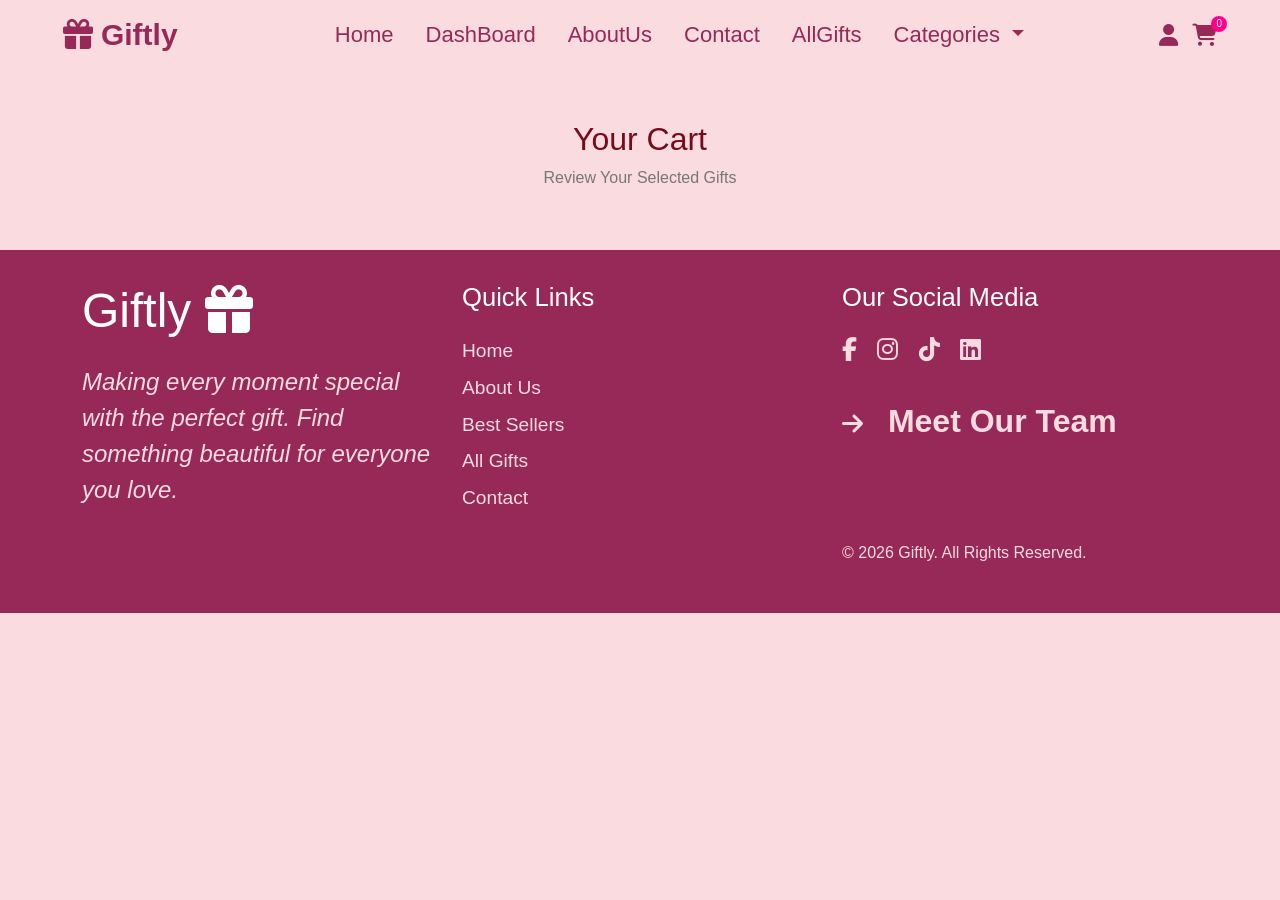
<file: html/cart.html>
<!DOCTYPE html>
<html lang="en">

<head>
    <meta charset="UTF-8">
    <meta name="viewport" content="width=device-width, initial-scale=1.0">
    <title>Giftly - Cart</title>
    <link rel="stylesheet" href="https://cdnjs.cloudflare.com/ajax/libs/font-awesome/6.5.2/css/all.min.css">
    <link href="https://cdn.jsdelivr.net/npm/bootstrap@5.3.8/dist/css/bootstrap.min.css" rel="stylesheet"
        integrity="sha384-sRIl4kxILFvY47J16cr9ZwB07vP4J8+LH7qKQnuqkuIAvNWLzeN8tE5YBujZqJLB" crossorigin="anonymous">

    <link rel="stylesheet" href="../css/style.css">
    <link rel="stylesheet" href="../css/nav-foot.css">

</head>

<body>
    <header>
        <input type="checkbox" id="check">
        <label for="check" class="fa-solid fa-bars"></label>
        <p id="logo"><a href=""><i class="fa-solid fa-gift"></i> Giftly</a></p>
        <nav>
            <ul>
                <li><a href="../index.html">Home</a></li>
                <li><a href="dashboard.html#dashboard" id="dashboard">DashBoard</a></li>
                <li><a href="../index.html#about">AboutUs</a></li>
                <li><a href="../index.html#contact">Contact</a></li>
                <li><a href="allgift.html">AllGifts</a></li>
                <li class="nav-item dropdown">
                    <a class="nav-link dropdown-toggle" href="#" role="button" data-bs-toggle="dropdown"> Categories
                    </a>
                    <ul class="dropdown-menu">
                        <li><a class="dropdown-item" href="allgift.html#women-gifts">Women</a></li>
                        <li><a class="dropdown-item" href="allgift.html#men-gifts">Men</a></li>
                        <li><a class="dropdown-item" href="allgift.html#children-gifts">Children</a></li>
                        <li><a class="dropdown-item" href="categories.html">AllCategories</a></li>
                    </ul>
                </li>
            </ul>
        </nav>
        <div class="icons">
            <a href="../html/login.html" class="fa-solid fa-user"></a>
            <div class="cart-icon">
                <a href="../html/cart.html" class="fa-solid fa-cart-shopping"></a>
                <span class="cart-count">0</span>
            </div> 
        </div>
    </header>

    <main>
        <h2 id="carthead">Your Cart</h2>
        <p>Review Your Selected Gifts</p>
        <div class="cart-content">
            <div class="cart-items"></div>
            <div class="order-summary">
                <h2>Order Summary</h2>
                <p>
                    Subtotal:
                    <span id="subtotal">0 EGP</span>
                </p>
                <p>
                    Shipping:
                    <span id="shipping">500 EGP</span>
                </p>
                <hr>
                <h3>
                    Total:
                    <span id="total">0 EGP</span>
                </h3>
                <button>Checkout</button>
            </div>
        </div>
    </main>

    <footer class="footer">
        <div class="container">
            <div class="row g-4">
                <div class="col-md-4">
                    <div class="foot-1">
                        <h2>Giftly <i class="fa-solid fa-gift"></i></h2>
                        <p>Making every moment special with the perfect gift. Find something beautiful for everyone you
                            love.</p>
                    </div>
                </div>
                <div class="col-md-4">
                    <div class="foot-2">
                        <h3>Quick Links</h3>
                        <ul>
                            <li><a href="../index.html">Home</a></li>
                            <li><a href="../index.html#about">About Us</a></li>
                            <li><a href="../index.html#gift-collection">Best Sellers</a></li>
                            <li><a href="allgift.html">All Gifts</a></li>
                            <li><a href="../index.html#contact">Contact</a></li>
                        </ul>
                    </div>

                </div>
                <div class="col-md-4">
                    <div class="foot-3 mb-5">
                        <h3>Our Social Media</h3>
                        <a href="#"><i class="fa-brands fa-facebook-f"></i></a>
                        <a href="#"><i class="fa-brands fa-instagram"></i></a>
                        <a href="#"><i class="fa-brands fa-tiktok"></i></a>
                        <a href=""><i class="fa-brands fa-linkedin"></i></a>
                        <p class="team-link">
                            <i class="fa-solid fa-arrow-right"></i>
                            <a href="Teamwork.html">Meet Our Team</a>
                        </p>
                    </div>
                    <p class="pt-5">&copy; 2026 Giftly. All Rights Reserved.</p>
                </div>
            </div>
        </div>

    </footer>

    <script src="../js/main.js"></script>
    <script src="../js/cart.js"></script>
    <script src="../js/cart-page.js"></script>
    <script src="https://cdn.jsdelivr.net/npm/bootstrap@5.3.8/dist/js/bootstrap.bundle.min.js"
        integrity="sha384-FKyoEForCGlyvwx9Hj09JcYn3nv7wiPVlz7YYwJrWVcXK/BmnVDxM+D2scQbITxI"
        crossorigin="anonymous"></script>
</body>

</html>
</file>
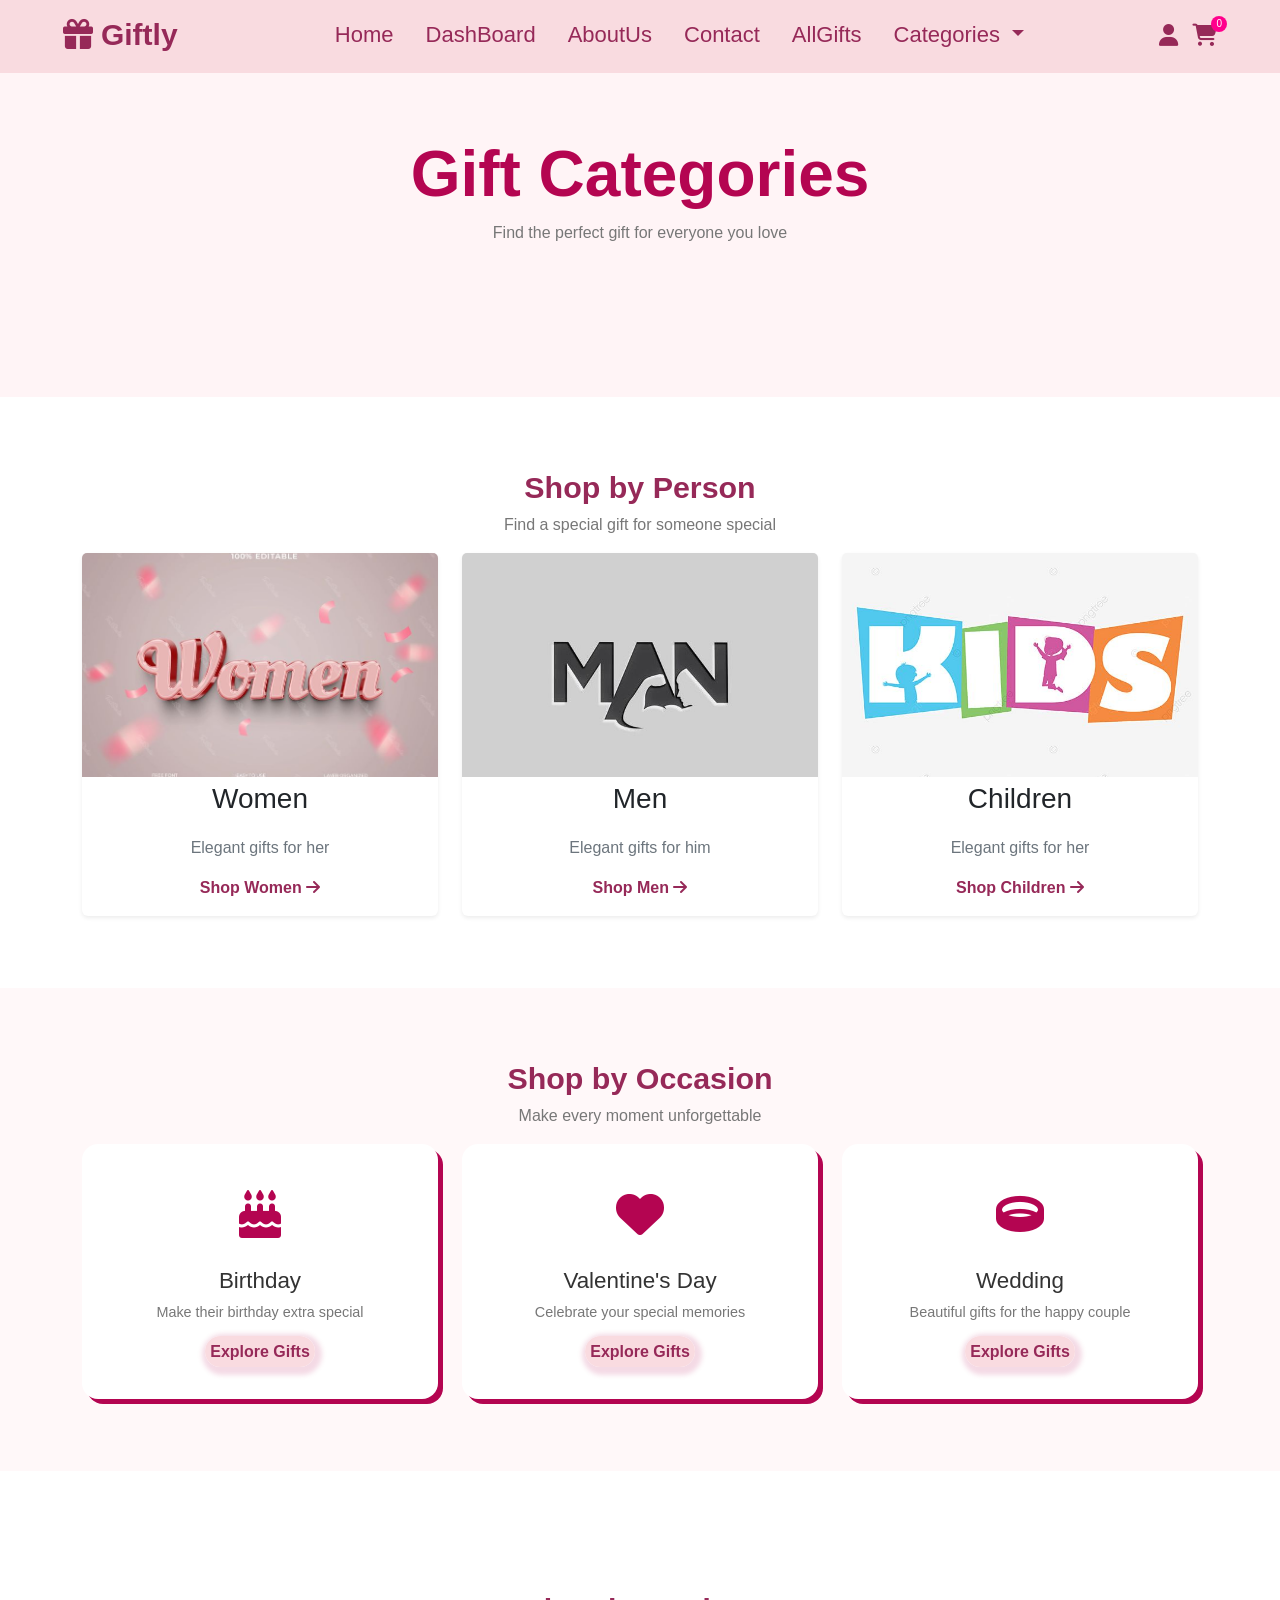
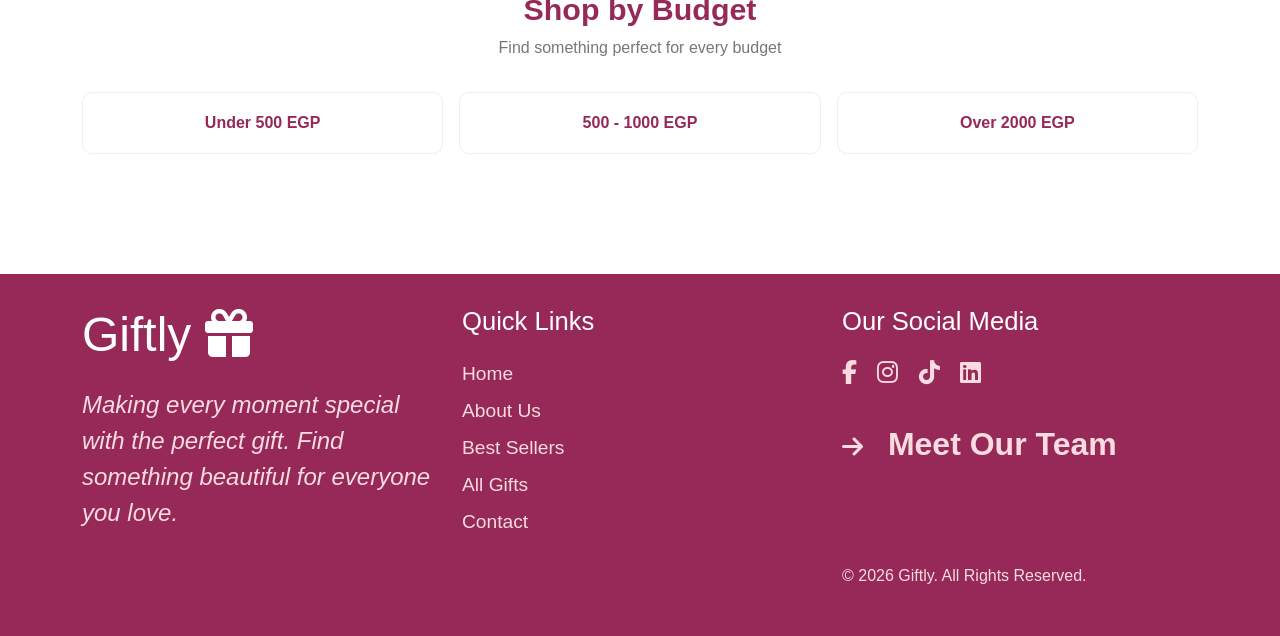
<file: html/categories.html>
<!DOCTYPE html>
<html lang="en">

<head>
    <meta charset="UTF-8">
    <meta name="viewport" content="width=device-width, initial-scale=1.0">

    <title>Categories</title>
    <link rel="stylesheet" href="https://cdnjs.cloudflare.com/ajax/libs/font-awesome/6.5.2/css/all.min.css">
    <link href="https://cdn.jsdelivr.net/npm/bootstrap@5.3.8/dist/css/bootstrap.min.css" rel="stylesheet"
        integrity="sha384-sRIl4kxILFvY47J16cr9ZwB07vP4J8+LH7qKQnuqkuIAvNWLzeN8tE5YBujZqJLB" crossorigin="anonymous">
    <link rel="stylesheet" href="../css/catogry.css">
    <link rel="stylesheet" href="../css/nav-foot.css">

</head>

<body>
    <header>
        <input type="checkbox" id="check">
        <label for="check" class="fa-solid fa-bars"></label>
        <p id="logo"><a href=""><i class="fa-solid fa-gift"></i> Giftly</a></p>
        <nav>
            <ul>
                <li><a href="../index.html">Home</a></li>
                <li><a href="dashboard.html#dashboard" id="dashboard">DashBoard</a></li>
                <li><a href="../index.html#about">AboutUs</a></li>
                <li><a href="../index.html#contact">Contact</a></li>
                <li><a href="allgift.html">AllGifts</a></li>
                <li class="nav-item dropdown">
                    <a class="nav-link dropdown-toggle" href="#" role="button" data-bs-toggle="dropdown"> Categories
                    </a>
                    <ul class="dropdown-menu">
                        <li><a class="dropdown-item" href="allgift.html#women-gifts">Women</a></li>
                        <li><a class="dropdown-item" href="allgift.html#men-gifts">Men</a></li>
                        <li><a class="dropdown-item" href="allgift.html#children-gifts">Children</a></li>
                        <li><a class="dropdown-item" href="categories.html">AllCategories</a></li>
                    </ul>
                </li>
            </ul>
        </nav>
        <div class="icons">
            <a href="../html/login.html" class="fa-solid fa-user"></a>
            <div class="cart-icon">
                <a href="../html/cart.html" class="fa-solid fa-cart-shopping"></a>
                <span class="cart-count">0</span>
            </div> 
        </div>
    </header>

    <main>
        <section class="cat-t">
            <div class="container text-center">
                <h1>Gift Categories</h1>
                <p>Find the perfect gift for everyone you love</p>
            </div>
        </section>
        <section class="by-person">
            <div class="container">
                <div class="section-title text-center">
                    <h2>Shop by Person</h2>
                    <p>Find a special gift for someone special</p>
                </div>
                <div class="row g-4">
                    <div id="Women" class="col-12 col-sm-6 col-lg-4 ">
                        <div class="card h-100  border-0 shadow-sm person-card">
                            <img src="../img/WomenTextStyle.jpg" class="card-img-top" alt="">
                            <div class=" text-center person-info">
                                <h3 class="card-title">Women</h3>
                                <p class="card-text text-secondary">Elegant gifts for her</p>
                                <a href="allgift.html#women-gifts" class="text-decoration-none fw-bold ">Shop Women
                                    <span><i class=" fa-solid fa-arrow-right"></i></span> </a>
                            </div>
                        </div>
                    </div>
                    <div id="Men" class="col-12 col-sm-6 col-lg-4">
                        <div class="card h-100  border-0 shadow-sm person-card">
                            <img src="../img/MenTextStyle.jpg" class="card-img-top" alt="">
                            <div class=" text-center person-info">
                                <h3 class="card-title">Men</h3>
                                <p class="card-text text-secondary">Elegant gifts for him</p>
                                <a href="allgift.html#men-gifts" class="text-decoration-none fw-bold ">Shop Men <span><i
                                            class=" fa-solid fa-arrow-right"></i></span> </a>
                            </div>
                        </div>
                    </div>
                    <div id="children" class="col-12 col-sm-6 col-lg-4">
                        <div class="card h-100  border-0 shadow-sm person-card">
                            <img src="../img/KidTextStyle.jpg" class="card-img-top" alt="">
                            <div class="text-center person-info">
                                <h3 class="card-title">Children</h3>
                                <p class="card-text text-secondary">Elegant gifts for her</p>
                                <a href="allgift.html#children-gifts" class="text-decoration-none fw-bold ">Shop
                                    Children <span><i class=" fa-solid fa-arrow-right"></i></span> </a>
                            </div>
                        </div>
                    </div>
                </div>
            </div>
        </section>
        <!-- Shop by Occasion -->
        <section class="occasion-section">
            <div class="container">
                <div class="section-title text-center">
                    <h2>Shop by Occasion</h2>
                    <p>Make every moment unforgettable</p>
                </div>
                <div class="row g-4">
                    <div class="col-12 col-md-6 col-lg-4 ">
                        <div class="occasion-card">
                            <div class="occasion-icon">
                                <i class="fa-solid fa-cake-candles"></i>
                            </div>
                            <h3>Birthday</h3>
                            <p>Make their birthday extra special</p>
                            <span><a href="allgift.html">Explore Gifts</a></span>
                        </div>
                    </div>
                    <div class="col-12 col-md-6 col-lg-4">
                        <div class="occasion-card">
                            <div class="occasion-icon">
                                <i class="fa-solid fa-heart"></i>
                            </div>
                            <h3>Valentine's Day</h3>
                            <p>Celebrate your special memories</p>
                            <span><a href="allgift.html">Explore Gifts</a></span>
                        </div>
                    </div>
                    <div class="col-12 col-md-6 col-lg-4">
                        <div class="occasion-card">
                            <div class="occasion-icon">
                                <i class="fa-solid fa-ring"></i>
                            </div>
                            <h3>Wedding</h3>
                            <p>Beautiful gifts for the happy couple</p>
                            <span><a href="allgift.html">Explore Gifts</a></span>
                        </div>
                    </div>
                </div>
            </div>
        </section>
        <!-- Shop by Budget -->
        <section class="budget-section">
            <div class="container text-center my-5">
                <h2>Shop by Budget</h2>
                <p>
                    Find something perfect for every budget
                </p>
                <div class="row justify-content-center g-3 mt-3">
                    <div class="col-6 col-md-3 col-lg-4">
                        <a href="allgift.html" class="budget-card">
                            Under 500 EGP
                        </a>
                    </div>
                    <div class="col-6 col-md-3 col-lg-4">
                        <a href="allgift.html" class="budget-card">
                           500 - 1000 EGP
                        </a>
                    </div>
                    <div class="col-6 col-md-3 col-lg-4">

                        <a href="allgift.html" class="budget-card">
                           Over 2000 EGP
                        </a>

                    </div>
                </div>

            </div>

        </section>

    </main>

    <footer class="footer">
        <div class="container">
            <div class="row g-4">
                <div class="col-md-4">
                    <div class="foot-1">
                        <h2>Giftly <i class="fa-solid fa-gift"></i></h2>
                        <p>Making every moment special with the perfect gift. Find something beautiful for everyone you
                            love.</p>
                    </div>
                </div>
                <div class="col-md-4">
                    <div class="foot-2">
                        <h3>Quick Links</h3>
                        <ul>
                            <li><a href="../index.html">Home</a></li>
                            <li><a href="../index.html#about">About Us</a></li>
                            <li><a href="../index.html#gift-collection">Best Sellers</a></li>
                            <li><a href="allgift.html">All Gifts</a></li>
                            <li><a href="../index.html#contact">Contact</a></li>
                        </ul>
                    </div>

                </div>
                <div class="col-md-4">
                    <div class="foot-3 mb-5">
                        <h3>Our Social Media</h3>
                        <a href="#"><i class="fa-brands fa-facebook-f"></i></a>
                        <a href="#"><i class="fa-brands fa-instagram"></i></a>
                        <a href="#"><i class="fa-brands fa-tiktok"></i></a>
                        <a href=""><i class="fa-brands fa-linkedin"></i></a>
                        <p class="team-link">
                            <i class="fa-solid fa-arrow-right"></i>
                            <a href="Teamwork.html">Meet Our Team</a>
                        </p>
                    </div>
                    <p class="pt-5">&copy; 2026 Giftly. All Rights Reserved.</p>
                </div>
            </div>
        </div>

    </footer>
    
    <script src="../js/main.js"></script>
    <script src="../js/cart.js"></script>
    <script src="https://cdn.jsdelivr.net/npm/bootstrap@5.3.8/dist/js/bootstrap.bundle.min.js"
        integrity="sha384-FKyoEForCGlyvwx9Hj09JcYn3nv7wiPVlz7YYwJrWVcXK/BmnVDxM+D2scQbITxI"
        crossorigin="anonymous"></script>
</body>

</html>
</file>
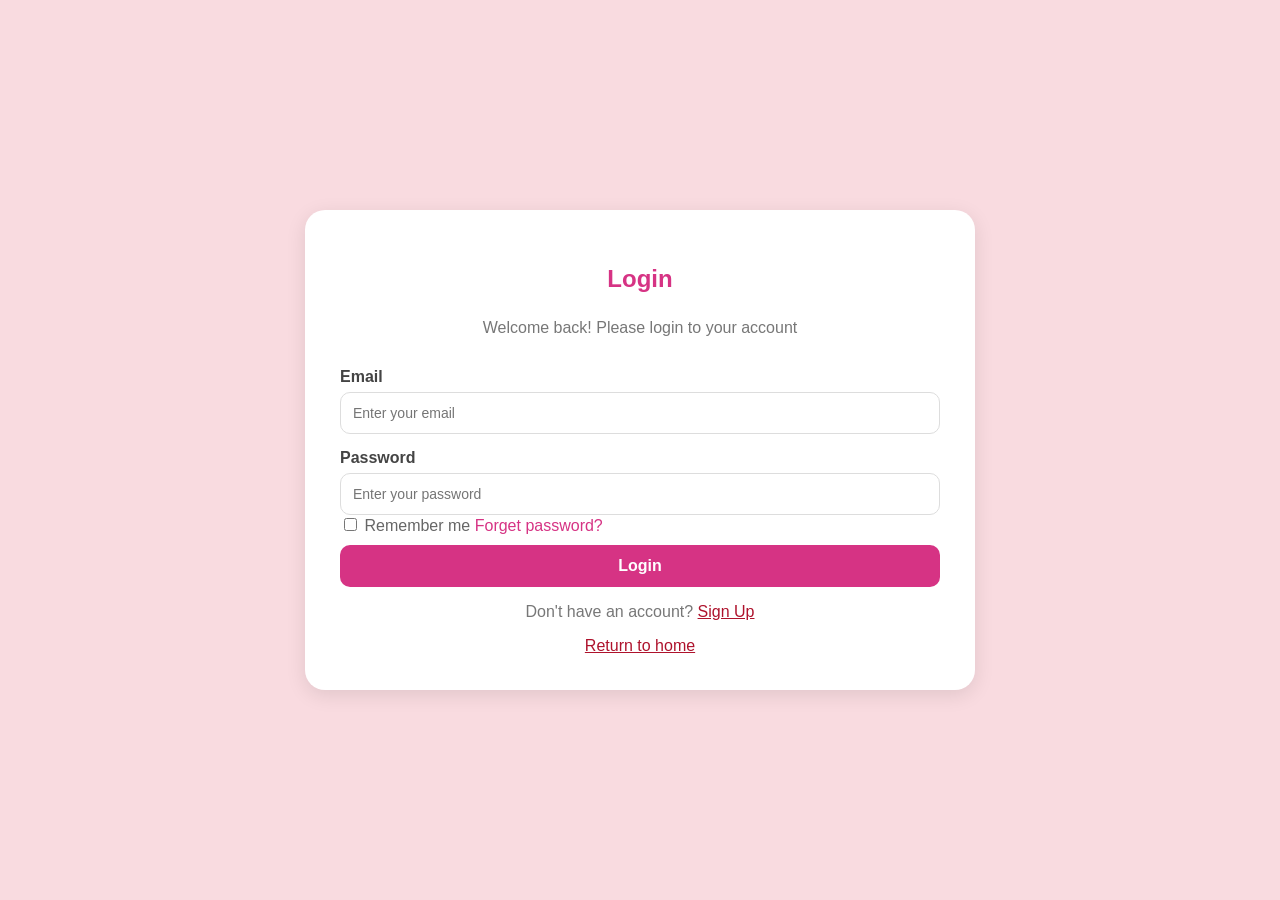
<file: html/login.html>
<!DOCTYPE html>
<html lang="en">

<head>
    <meta charset="UTF-8">
    <meta name="viewport" content="width=device-width, initial-scale=1.0">

    <title>Giftly - Login</title>

    <link rel="stylesheet" href="../css/login.css">
    
</head>

<body>
    <div class="auth-forms">
        <div class="form-box">
            <h2>Login</h2>
            <p>Welcome back! Please login to your account</p>
            <label for="email">Email</label>
            <input type="email" id="email" name="email"
                placeholder="Enter your email">
            <label for="password">Password</label>
            <input type="password" id="password" name="password"
                placeholder="Enter your password">
            <div class="remember">
                <label>
                    <input type="checkbox">
                    Remember me
                </label>
                <a href="#">Forget password?</a>
            </div>

            <button type="submit">Login</button>

            <p class="account-text">
                Don't have an account?
                <a href="signup.html">Sign Up</a>
            </p>
            <a href="../index.html" id="returnhome">Return to home</a>
        </div>

    </div>
    <script src="../js/login.js"></script>

</body>

</html>
</file>
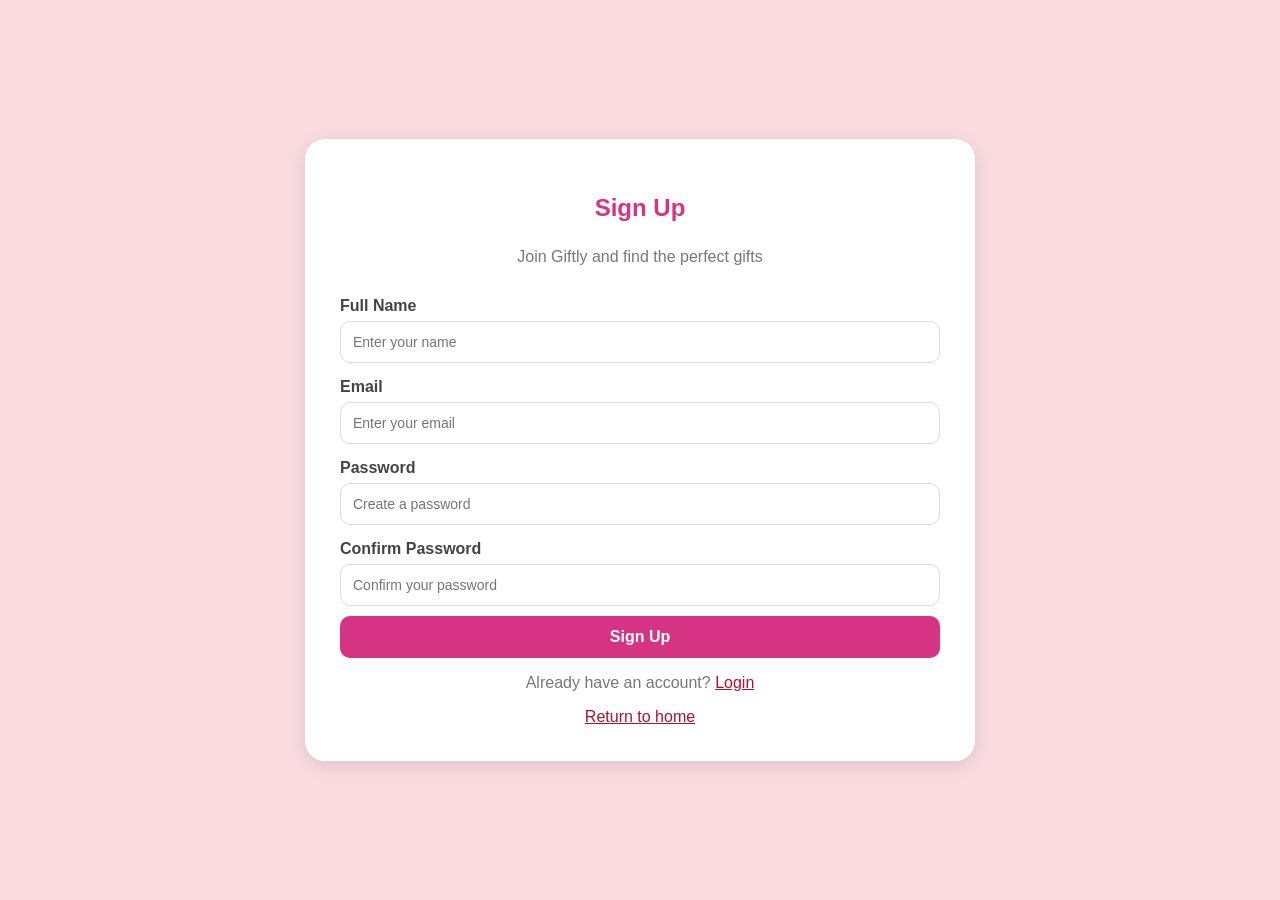
<file: html/signup.html>
<!DOCTYPE html>
<html lang="en">

<head>
    <meta charset="UTF-8">
    <meta name="viewport" content="width=device-width, initial-scale=1.0">

    <title>Giftly - Sign Up</title>

    <link rel="stylesheet" href="../css/login.css">


</head>

<body>


    <div class="auth-forms">

        <div class="form-box">

            <h2>Sign Up</h2>

            <p>Join Giftly and find the perfect gifts</p>

            <label for="name">Full Name</label>
            <input type="text" id="name" name="name"
                placeholder="Enter your name">

            <label for="email">Email</label>
            <input type="email" id="email" name="email"
                placeholder="Enter your email">

            <label for="password">Password</label>
            <input type="password" id="password" name="password"
                placeholder="Create a password">

            <label for="confirm-password">Confirm Password</label>
            <input type="password" id="confirm-password"
                name="confirm-password"
                placeholder="Confirm your password">

            <button type="submit">Sign Up</button>

            <p class="account-text">
                Already have an account?
                <a href="../html/login.html">Login</a>
                
            </p>
            <a href="../index.html" id="returnhome">Return to home</a>

        </div>

    </div>
    <script src="../js/signup.js"></script>
</body>

</html>
</file>
<file: css/style.css>
* {
    margin: 0;
    padding: 0;
    box-sizing: border-box;
}

body {
    font-family: Arial, sans-serif;
    background-color: rgb(249,219,224);
    color: #333;
}

main {
    width: 90%;
    max-width: 1000px;
    margin: 0 auto;
    margin-bottom: 30px;
    padding-top: 120px;
}

main > h1 {
    text-align: center;
    color: #6f3b49;
    font-size: 32px;
    margin-bottom: 10px;
}

main > p {
    text-align: center;
    color: #777;
    margin-bottom: 30px;
}


.cart-items {
    display: flex;
    flex-direction: column;
    gap: 15px;
}
#carthead{
    text-align: center;
    color: rgb(121, 10, 28);
}

.cart-container {
    background-color:rgb(249,219,224);
    padding: 20px;
    border-radius: 15px;
    display: flex;
    align-items: center;
    gap: 20px;
    box-shadow: 0 4px 12px rgba(0, 0, 0, 0.08);
}

.cart-container img {
    width: 100px;
    height: 100px;
    object-fit: cover;
    border-radius: 12px;
}

.item-info {
    flex: 1;
}

.item-info h2 {
    color: #6f3b49;
    margin-bottom: 8px;
}

.item-info p {
    color: #555;
    margin-bottom: 12px;
}




.quantity {
    display: flex;
    align-items: center;
    gap: 8px;
}

.quantity button {
    width: 32px;
    height: 32px;
    border: none;
    background-color: rgb(249,219,224);
    color: #6f3b49;
    border-radius: 6px;
    cursor: pointer;
    font-size: 18px;
}

.quantity button:hover {
    background-color: rgb(249,219,224);
}

.quantity span {
    font-weight: bold;
    min-width: 20px;
    text-align: center;
}
.remove {
    background-color: #e8a7b3;
    color: white;
    border: none;
    padding: 10px 15px;
    border-radius: 8px;
    cursor: pointer;
}

.remove:hover {
    background-color: #c98290;
}

.order-summary {
    background-color: #fff7f8;
    margin-top: 25px;
    padding: 25px;
    border-radius: 15px;
    box-shadow: 0 4px 12px rgba(0, 0, 0, 0.08);
}

.order-summary h2 {
    color: #6f3b49;
    margin-bottom: 20px;
}

.order-summary p {
    display: flex;
    justify-content: space-between;
    margin: 12px 0;
    color: #555;
}

.order-summary hr {
    border: none;
    border-top: 1px solid #f2cbd2;
    margin: 15px 0;
}

.order-summary h3 {
    display: flex;
    justify-content: space-between;
    margin-top: 20px;
    color: #6f3b49;
}



.order-summary button {
    width: 100%;
    margin-top: 20px;
    padding: 12px;
    background-color: #8b4a5a;
    color: white;
    border: none;
    border-radius: 10px;
    font-size: 16px;
    cursor: pointer;
}

.order-summary button:hover {
    background-color: #6f3b49;
}



.cart-content {
    display: grid;
    grid-template-columns: 2fr 1fr;
    gap: 25px;
    align-items: start;
}

.order-summary {
    background-color: #fff7f8;
    padding: 25px;
    border-radius: 15px;
    box-shadow: 0 4px 12px rgba(0, 0, 0, 0.08);
}

.order-summary h2 {
    color: #6f3b49;
    margin-bottom: 20px;
}

.order-summary p {
    display: flex;
    justify-content: space-between;
    margin: 12px 0;
    color: #555;
}

.order-summary hr {
    border: none;
    border-top: 1px solid #f2cbd2;
    margin: 15px 0;
}

.order-summary h3 {
    display: flex;
    justify-content: space-between;
    color: #6f3b49;
    margin-top: 20px;
}

.order-summary button {
    width: 100%;
    margin-top: 20px;
    padding: 12px;
    background-color: #8b4a5a;
    color: white;
    border: none;
    border-radius: 10px;
    font-size: 16px;
    cursor: pointer;
}

.order-summary button:hover {
    background-color: #6f3b49;
}

@media (max-width: 768px) {

    .cart-content {
        grid-template-columns: 1fr;
    }

    .cart-container {
        padding: 15px;
    }

    .cart-container img {
        width: 80px;
        height: 80px;
    }

    .remove {
        padding: 8px 10px;
        font-size: 12px;
    }

}
</file>
<file: css/nav-foot.css>
:root {
    --main-color: rgb(249, 219, 224);
    --font-color: rgb(150, 41, 88);
    --second-color: rgb(180, 5, 81);
    --nav-padding: 12px;
}

a {
    color: var(--font-color) !important;
    text-decoration: none;
}

#check,.fa-bars {
    display: none;
    color: var(--font-color);
}

header {
    width: 100%;
    background-color: var(--main-color);
    display: flex;
    flex-flow: row wrap;
    justify-content: space-around;
    align-items: center;
    position:fixed;
    z-index: 20;
}

#logo {
    color: var(--font-color);
    font-size: 30px;
    font-weight: bold;
    padding-top: var(--nav-padding);
}

header nav ul {
    list-style: none;
    display: flex;
    flex-flow: row wrap;
    gap: 2rem;
}

nav ul li {
    padding-top: var(--nav-padding);
}

nav li a,.nav-link {
    font-size: 22px;
}

.icons a {
    margin-left: 10px;
    font-size: 22px;
}

header a:hover {
    color: white !important;
}
.cart-icon {
    position: relative;
    display: inline-flex;
    align-items: center;
}
.cart-count {
    position: absolute;
    top: -8px;
    right: -10px;
    background: rgb(255, 0, 140);
    color: white;
    width: 1rem;
    height: 1rem;
    border-radius: 50%;
    font-size: 10px;
    display: flex;
    align-items: center;
    justify-content: center;
}
.footer{
    background-color: var(--font-color);
    padding: 2rem 0;
    color: var(--main-color);
}

.footer .foot-1 h2{
    font-size: 3rem;
    color: white;
}
.foot-1 p{
    padding-top: 1rem;
    font-size: 1.5rem;
    font-style: italic;
    color: var(--main-color);
}
.foot-2 h3,.foot-3 h3{
    font-size: 1.6rem;
    color: white;
    margin-bottom: 1.5rem;
}
.foot-2 ul{
    list-style: none;
    padding: 0;
    margin: 0;
}
.foot-2 ul li{
    font-size: 1.2rem;
    padding-bottom: 0.5rem;
}
.foot-2 ul a{
    color: var(--main-color) !important;
}
.foot-2 ul a:hover{
    color: black !important;
}
.foot-3 i{
    font-size: 1.5rem;
    padding-right: 1rem;
    color: var(--main-color) !important;
}
.foot-3 i:hover{
    color: black !important;
}
.foot-3 p{
    padding-top: 2rem;
    font-size: 2rem;
    font-weight: bold;
}
.foot-3 p a{
    color: var(--main-color) !important;
}

@media screen and (max-width:992px){
    .fa-bars {
        display: inline;
        padding: 6px;
        font-weight: bold;
        font-size: 30px;
    }
    header nav{
        background-color: var(--main-color);
        position: absolute;
        left: 0;
        right: 0;
        top: 100%;
    }
    header nav ul{
        flex-direction: column;
        padding: 12px;
        display: none;
    }
    nav li{
        border: 3px solid var(--second-color);
        padding: 8px;
        text-align: center;
    }
    #check:checked~nav >ul{
        display: flex;
    }
}
</file>
<file: css/catogry.css>
* {
    margin: 0;
    padding: 0;
    box-sizing: border-box;
}
body{
    font-family: Arial, sans-serif;
    color: #333;
}

:root{
    --main-color:rgb(249, 219, 224);
    --light-main-color:rgb(245, 225, 228);
    --font-color:rgb(150, 41, 88);
    --second-color:rgb(180, 5, 81);
    --important-word:rgb(216, 140, 160);
    --text-color:rgb(226, 109, 128);
    --white-color:white;
}
.cat-t {
    background-color: #fff4f6;
    padding: 8.5rem  0;
}
.cat-t h1 {
    color: #333;
    font-size: 4rem;
    font-weight: bold;
    color: var(--second-color);
}
.cat-t p {
    color: #777;
    margin-top: .5rem;
}

.by-person,.occasion-section,.budget-section{
    padding: 4.5rem 0;
}

.by-person .card-title:first-child{
    padding-top: 5px;
    margin-bottom: 20px;
}

.section-title h2,
.budget-section h2 {
    font-size: 1.9rem;
    font-weight: bold;
    color: var(--font-color);
}

.section-title p,
.budget-section p {
    color: #777;
}

/* -----by Person---------*/
.person-card {
    background-color: var(--white-color);
    padding-bottom: 1rem;
    transition: 0.5s;

}

.person-card:hover {
    transform: translateY(-10px);
}

.person-card img {
    height: 14rem;
    object-fit: cover;
}

.person-info a {
    color:var(--second-color);
}

/* by Occasion */
.occasion-section {
    background-color: #fff8f9;
}
.occasion-card {
    background-color: var(--white-color);
    box-shadow: 5px 5px var(--second-color);
    text-align: center;
    padding: 2.2rem 1.25rem;
    border-radius: 1rem;
    height: 100%;
    transition: 0.3s;
}

.occasion-card:hover {
    transform: translateY(-7px);
       box-shadow: 3px 3px var(--second-color);
}

.occasion-icon {
    font-size: 3rem;
    margin-bottom: 1rem;
    color: var(--second-color);
}

.occasion-card h3 {
    font-size: 1.4rem;
}

.occasion-card p {
    color: #777;
    font-size: .9rem;
}
.occasion-card span{
    background-color: var(--main-color);
    padding: 7px 5px;
    border-radius: 1rem;
    box-shadow: 2px 3px 5px 5px rgba(180, 5, 81, 0.15);
}
.occasion-card span:hover{
    background-color: var(--font-color);
}
.occasion-card a:hover{
    color: white !important;
}
.occasion-card a {
    color: var(--second-color);
    text-decoration: none;
    font-weight: bold;
}


/* budget */

.budget-section {
    background-color: var(--white-color);
}

.budget-card {
    display: block;
    text-decoration: none;
    color: #333;
    border: 1px solid #eee;
    padding: 1.125rem;
    border-radius: .625rem;
    font-weight: bold;
    transition: 0.3s;
}

.budget-card:hover {
    background-color: var(--light-main-color);
}


/* all giftttt */

.gift-header {
    background-color: var(--light-main-color);
    padding: 3.5rem 0;
}
.gift-header h1 {
    font-size: 2.5rem;
    font-weight: bold;
    color: var(--second-color);
}

.gift-header p {
    color: #777;
    margin-top: .625rem;
}


.gifts-section {
    padding: 10rem 0;
}


.search-box {
    max-width: 700px;
    margin: auto;
}

.search-box .input-group-text {
    background-color: white;
    border-right: none;
    color: var(--font-color);
}

.search-box .form-control {
    border-left: none;
}

.search-box .form-control:focus {
    box-shadow: none;
    border-color: #dee2e6;
}

.form-label {
    font-weight: bold;
    font-size: 14px;
    color: var(--font-color);
}

.form-select {
    border-radius: .6rem;
}

.form-select:focus {
    border-color: var(--second-color);
    box-shadow: 0 0 0 0.15rem rgba(180, 5, 81, 0.15);
}

.products-top h2 {
    font-size: 1.6rem;
    font-weight: bold;
    color: var(--second-color);
}

.products-top select {
    width: 11.9rem;
}

.product-card {
    background-color:rgb(252, 237, 239);
    border: none;
    border-radius: 2rem;
    transition: 0.3s;
}
.product-card:hover {
    transform: translateY(-6px);
    box-shadow: 5px 8px rgba(180, 5, 81, 0.15);
}


.product-image {
    border-radius: 1.5rem;
    position: relative;
    height: 260px;
    overflow: hidden;
    background-color: var(--light-main-color);
}

.product-image img {
    width: 100%;
    height: 100%;
    object-fit: cover;
    transition: 0.4s;
}

.product-card:hover .product-image img {
    transform: scale(1.05);
}



.badge-custom {
    position: absolute;
    top: 12px;
    left: 12px;
    z-index: 2;

    background-color: var(--second-color);
    color: white;

    padding: 5px 9px;
    border-radius: 5px;

    font-size: 11px;
}

.wishlist {
    position: absolute;
    top: 12px;
    right: 12px;
    z-index: 2;

    width: 34px;
    height: 34px;

    border: none;
    border-radius: 50%;

    background-color: white;

    cursor: pointer;
}

.wishlist:hover {
    color: var(--second-color);
}



.product-info {
    padding: 17px;
}

.product-info small {
    color: #999;
    font-size: 12px;
}

.product-info h3 {
    font-size: 17px;
    margin: 7px 0;
    color: var(--black-text);
}


.rating {
    color: var(--second-color);
    font-size: 13px;
    margin-top: 5px;
}

.rating i {
    margin-right: 2px;
}




.product-bottom {
    display: flex;
    justify-content: space-between;
    align-items: center;
    margin-top: 15px;
}

.product-bottom strong {
    color: var(--second-color);
    font-size: 18px;
}

.cart-btn {
    width: 35px;
    height: 35px;

    border: none;
    border-radius: 6px;

    background-color: var(--second-color);
    color: white;

    cursor: pointer;
}

.cart-btn:hover {
    background-color: var(--font-color);
}


#women-gifts,
#men-gifts,
#children-gifts {
    scroll-margin-top: 7rem;
}

#women-gifts h2,
#men-gifts h2,
#children-gifts h2 {
    color: var(--second-color);
}


/* res */


@media (max-width: 576px) {

    .cat-t h1 {
        font-size: 32px;
    }

    .products-top {
        flex-direction: column;
        align-items: flex-start !important;
        gap: 15px;
    }

    .products-top select {
        width: 100%;
    }

    .product-image {
        height: 230px;
    }

}
</file>
<file: css/login.css>
.auth-container{
    display: flex;
    gap:30px;
    justify-content: center;
    
}
.auth-forms{
    display: flex;
    gap:30px;
    justify-content: center;
    align-items: center;
    min-height: 100vh;
    padding: 0 2rem;
}
.form-box{
    display: flex;
    flex-direction: column;

}
body{
    margin: 0;
    font-family: sans-serif;
    background-color: rgb(249,219,224);
    color: rgb(150, 41, 88);
    min-height: 100vh;
}

.form-box{
    background-color: white;
    padding: 35px;
    width: 600px;
    border-radius: 20px;
    box-shadow: 0 5px 20px rgba(0, 0, 0 , 0.1);
}
.form-box h2{
    text-align: center;
    color: #d63384;
    margin-bottom: 10px;
}
.form-box p{
    text-align: center;
    color: #777;
}
.form-box label{
    margin-top: 15px;
    margin-bottom: 6px;
    color: #444;
    font-weight: bold;
}
.form-box input{
    padding: 12px;
    border: 1px solid #ddd;
    border-radius: 10px;
    outline: none;
    font-size: 14px;
    box-sizing: border-box;
}
.form-box input:focus{
    border-color:#d63384 ;
    box-shadow: 0 0 5px rgba(214, 51 , 132, 0.2);
}
.form-box button {
    margin-top: 10px;
    padding: 12px;
    border: none;
    border-radius: 10px;
    background-color: #d63384;
    color: white;
    font-size: 16px;
    font-weight: bold;
    transition: 0.3s;
}
.form-box button:hover {
    background-color: #b52b6f;
    transform: translateY(-2px);
}


.remember label {
    margin: 0;
    font-weight: normal;
    color: #666;
}

.remember a {
    color: #d63384 ;
    text-decoration: none ;
}

.remember a:hover {
    text-decoration: underline;
}
.auth-container .logo{
    font-size: 30px;
    font-weight: bold;
}
.account-text a,#returnhome{
    color: rgb(174, 18, 44);
    text-align: center;
}
</file>
